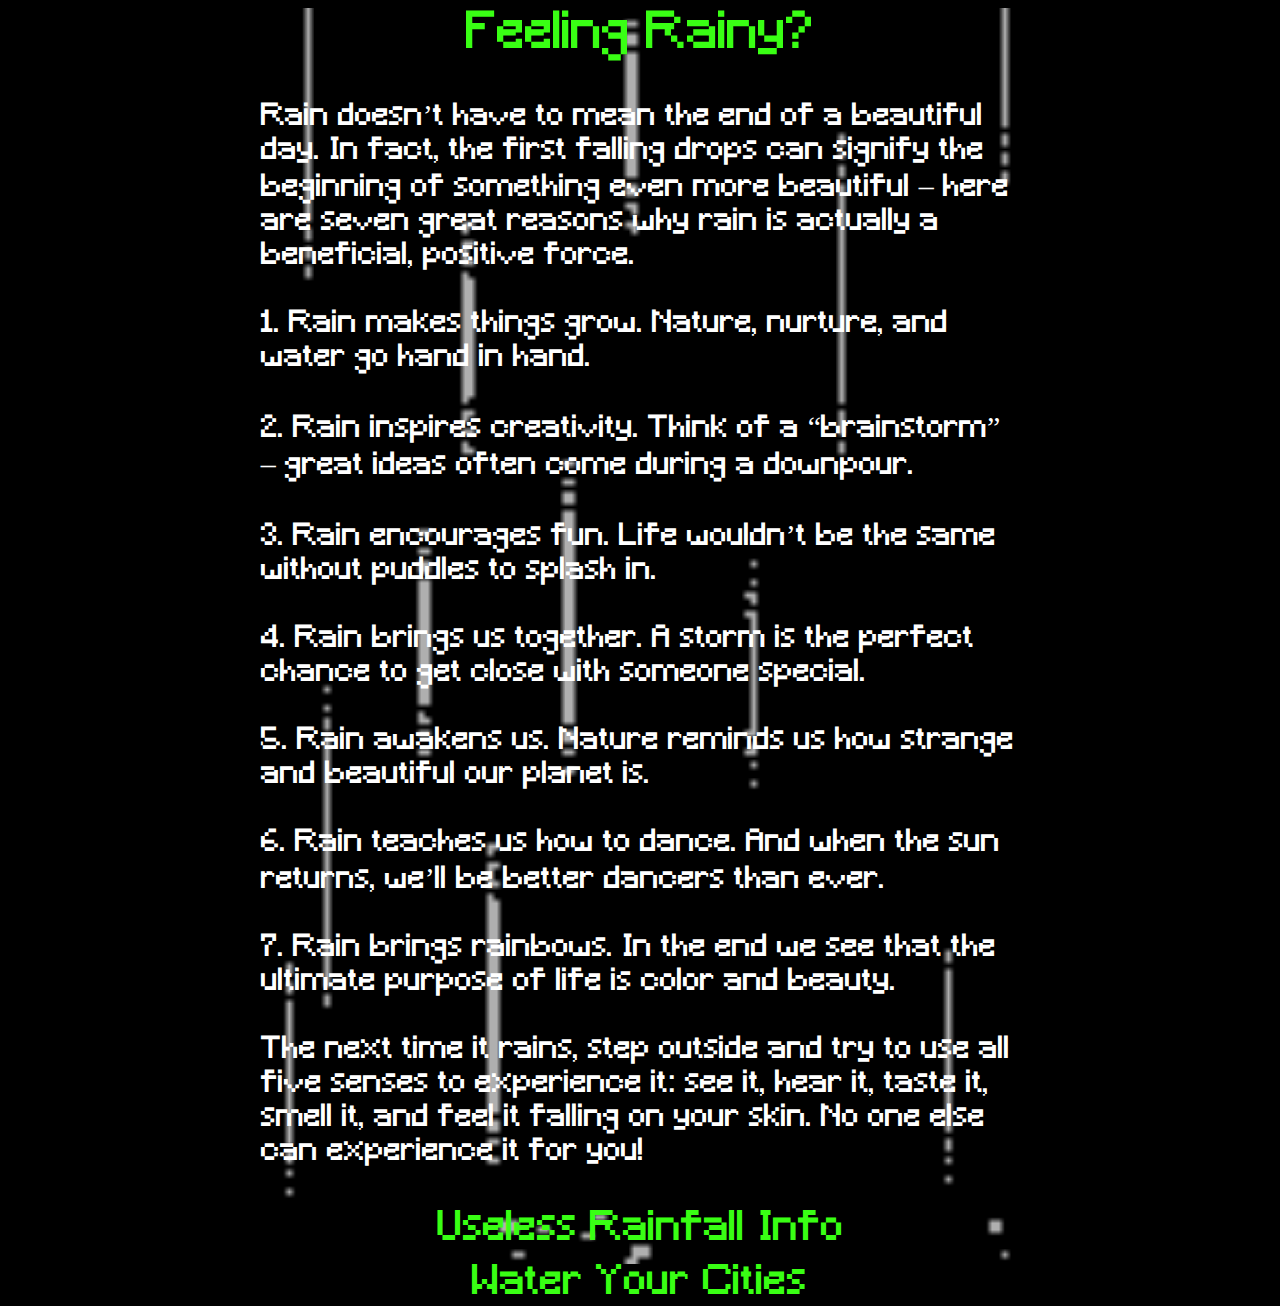
<file: index.html>
<!DOCTYPE html>
<html>
	<head>
		<meta charset="utf-8">
		<meta name="viewport" content="width=device-width, initial-scale=1">
		<link rel="stylesheet" type="text/css" href="css.css">
		<title>Project3</title>

	</head>

	<body>

		<div class="wrap">
			<div class="titlewrap">
				<div class="title">Feeling Rainy?</div>
			</div>

			

			<div class="article">
				<span>Rain doesn’t have to mean the end of a beautiful day. In fact, the first falling drops can signify the beginning of something even more beautiful – here are seven great reasons why rain is actually a beneficial, positive force.</span>
				<br/><br/>
				1. Rain makes things grow. Nature, nurture, and water go hand in hand.
				<br/><br/>
				2. Rain inspires creativity. Think of a “brainstorm” – great ideas often come during a downpour.
				<br/><br/>
				3. Rain encourages fun. Life wouldn’t be the same without puddles to splash in.
				<br/><br/>
				4. Rain brings us together. A storm is the perfect chance to get close with someone special.
				<br/><br/>
				5. Rain awakens us. Nature reminds us how strange and beautiful our planet is.
				<br/><br/>
				6. Rain teaches us how to dance. And when the sun returns, we’ll be better dancers than ever.
				<br/><br/>
				7. Rain brings rainbows. In the end we see that the ultimate purpose of life is color and beauty.
				<br/><br/>
				<span>The next time it rains, step outside and try to use all five senses to experience it: see it, hear it, taste it, smell it, and feel it falling on your skin. No one else can experience it for you!</span>
				<br/><br/>
			</div>

			<div class="buttons">
				<a href="index2.html" class="rainfall">Useless Rainfall Info</a>
				<a href="index3.html" class="pictures">Water Your Cities</a>
			</div>

		</div>
		

	</body>

</html>
</file>
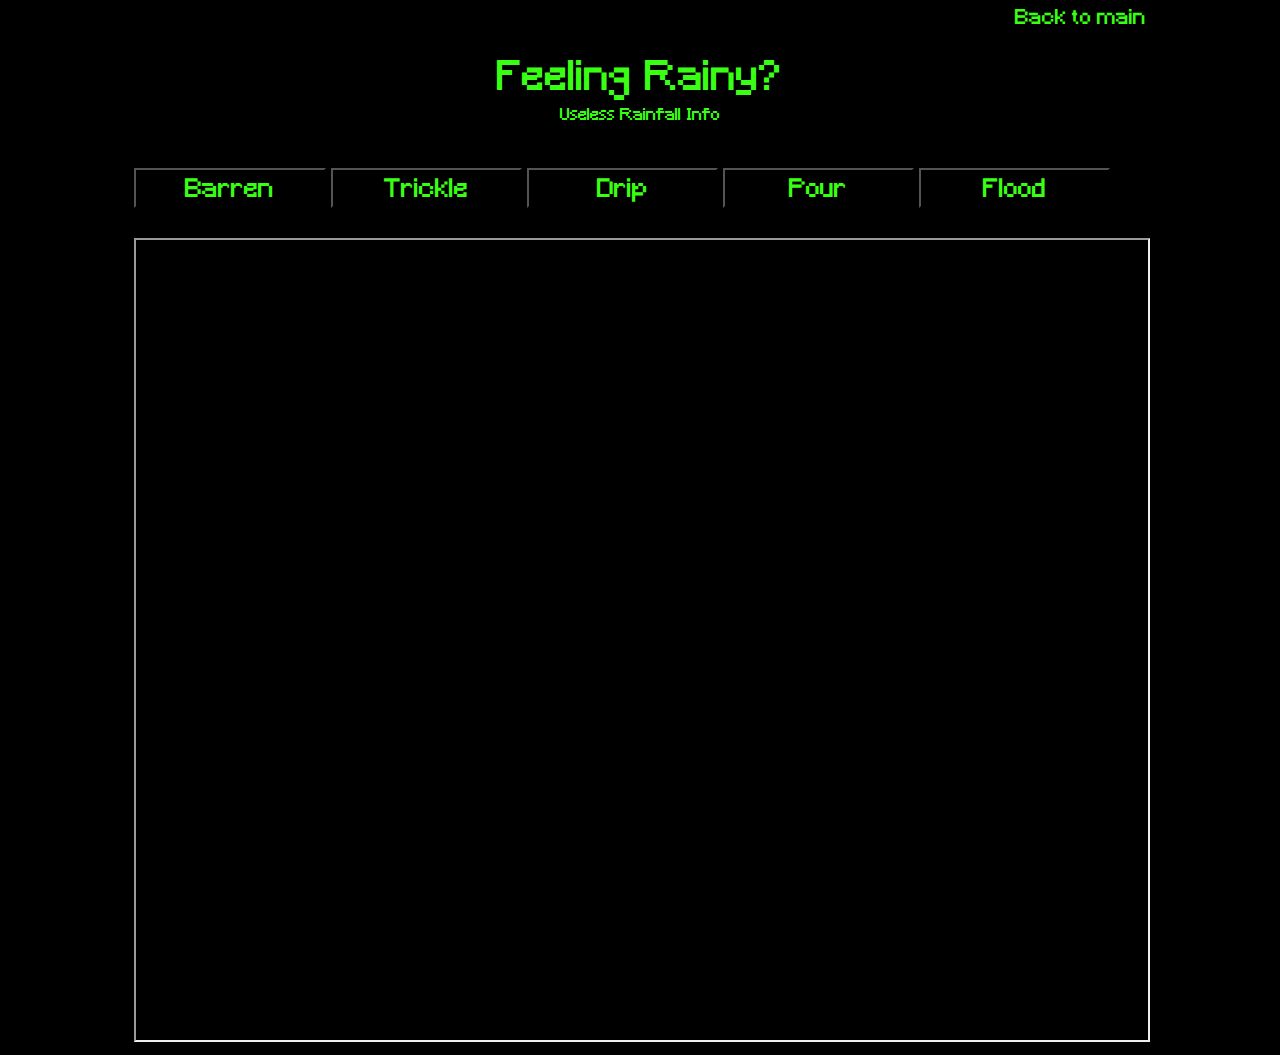
<file: index2.html>
<!DOCTYPE html>
<html>
	<head>
		<meta charset="utf-8">
		<meta name="viewport" content="width=device-width, initial-scale=1">
		<link rel="stylesheet" type="text/css" href="css2.css">
		<title>Project3</title>

	</head>

	<body>

		<div class="wrap">
			<div class="titlewrap">
				<div class="back"><a href="index.html" >Back to main</a></div>
				<div class="title">Feeling Rainy?</div>
				<div class="subtitle">Useless Rainfall Info</div>
			</div>

			<div class="button">
				<button  onclick="document.getElementById('info').src = 'site2/index.html'" class="sort" id="barren">Barren</button>

				<button onclick="document.getElementById('info').src = 'site2/index2.html'" class="sort" id="trickle">Trickle</button>

				<button onclick="document.getElementById('info').src = 'site2/index3.html'" class="sort" id="wet">Drip</button>

				<button onclick="document.getElementById('info').src = 'site2/index4.html'" class="sort" id="damp">Pour</button>

				<button onclick="document.getElementById('info').src = 'site2/index5.html'" class="sort" id="flood">Flood</button>


			</div>


			<iframe src="site2/index.html" class="info" id="info" src="" tilte="example"></iframe>

			<script src="main.js"></script>

		</div>
		

	</body>

</html>
</file>
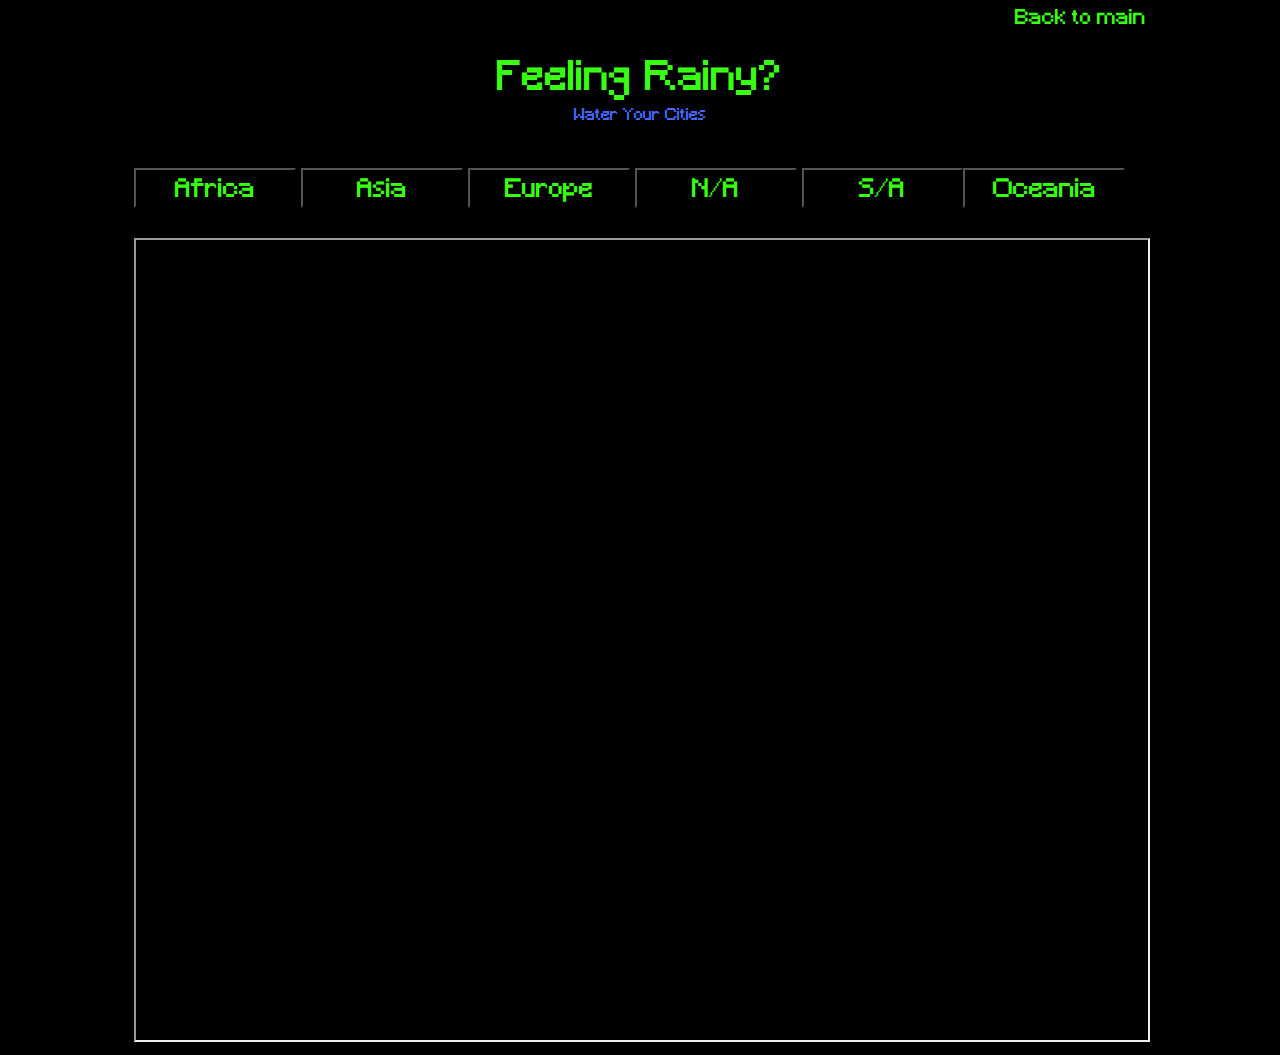
<file: index3.html>
<!DOCTYPE html>
<html>
	<head>
		<meta charset="utf-8">
		<meta name="viewport" content="width=device-width, initial-scale=1">
		<link rel="stylesheet" type="text/css" href="css3.css">
		<title>Project3</title>

	</head>

	<body>

		<div class="wrap">
			<div class="titlewrap">
				<div class="back"><a href="index.html" >Back to main</a></div>
				<div class="title">Feeling Rainy?</div>
				<div class="subtitle">Water Your Cities</div>
			</div>

			<div class="button">
				<button  onclick="document.getElementById('info').src = 'site3/index.html'" class="sort" id="barren">Africa</button>

				<button onclick="document.getElementById('info').src = 'site3/index2.html'" class="sort" id="trickle">Asia</button>

				<button onclick="document.getElementById('info').src = 'site3/index3.html'" class="sort" id="wet">Europe</button>

				<button onclick="document.getElementById('info').src = 'site3/index4.html'" class="sort" id="damp">N/A</button>

				<button onclick="document.getElementById('info').src = 'site3/index5.html'" class="sort" id="flood">S/A<a/button>

				<button onclick="document.getElementById('info').src = 'site3/index6.html'" class="sort" id="flood">Oceania</button>


			</div>


			<iframe src="site3/index.html" class="info" id="info" src="" tilte="example"></iframe>

			<script src="main2.js"></script>

		</div>
		

	</body>

</html>
</file>
<file: css.css>
@font-face{
	font-family: pixel;
	src: url(Minecraft.ttf);
}

body{
	font-family: pixel;
	background-color: black;
	color: #39FF14;
}

.wrap{
	align-items: center;
	height: auto;
	margin-left: 20%;
	width: 60%;
	background-image: url(rain_effect.gif);
	background-size: cover;

}

.title{
	width: 100%;
	height: 60px;
	font-size: 40px;
	text-align: center;
	align-items: center;
	margin-bottom: 50px;
}


.buttons{
	display: flex;
	align-content: center;
	flex-wrap: wrap;
	text-align: right;
	width: 100%;
	height: 10px;
	align-items: right;
	margin-bottom: 40px;
	margin-top: 50px;
}

a:hover{
	color: white;
}

a{
	text-decoration: none;
	color: #39FF14;
	width: 100%;
	text-align: center;
	font-size: 30px;
}

.rainfall{
	margin-top: 10px;
	margin-bottom: 10px;
}

.pictures{
	margin-bottom: 15px;
}



/*end of map*/


.article{
	color: white;
	width: 100%;
	margin-bottom: 30px;
	align-items: center;
	align-content: center;

}


/*end of buttons*/



@media screen and (min-width: 1200px){

	.title{
		font-size: 50px;
		margin-bottom: 30px;
	}

    .article{
        font-size: 30px;
    }

    a{
    	font-size: 40px;
    }

}


@media screen and (max-width: 1200px) and (min-width: 700px){


    .article{
        font-size: 20px;
    }

    .wrap{
    	margin-left: 15%;
		width: 70%;

    }

}

@media screen and (max-width: 700px) {
    .article{
    	font-size: 15px;
    }

    .wrap{
    	margin-left: 10%;
		width: 80%;

}
/*end of size  variables*/
</file>
<file: css2.css>
@font-face{
	font-family: pixel;
	src: url(Minecraft.ttf);
}

body{
	font-family: pixel;
	background-color: black;
	color: #39FF14;
}

button{
	font-family: pixel;
	background-color: black;
	color: #39FF14;
}

.wrap{
	align-items: center;
	width: 80%;
	height: auto;
	margin-left: 10%;
}

.back{
	text-align: right;
	width: 100%;
	height: 10px;
	align-items: right;
	margin-bottom: 40px;
	font-size: 12px;
}

a:hover{
	color: white;
}

a{
	text-decoration: none;
	color: #39FF14;

}

.title{
	width: 100%;
	height: 50px;
	font-size: 40px;
	text-align: center;
	align-items: center;
}

.subtitle{
	width: 100%;
	height: 40px;
	text-align: center;
	margin-bottom: 20px;
}

.info{
	width: 100%;
	height: 800px;
}
/*end of map*/


.button{
	color: white;
	width: 100%;
	margin-bottom: 20px;
	align-items: center;
	align-content: center;

}

.sort:active, .active{
	background-color: darkgray;
}

.sort{
	width: 18.9%;
	height: 40px;
	margin-bottom: 10px;
	text-align: center;
	line-height: 40px;
	font-size: 20px;
}

.sort:hover{
	background-color: darkgrey;
	color: #39FF14;
	cursor: pointer;
}
/*end of buttons*/

@media screen and (min-width: 1200px){

    .sort{
        font-size: 25px;
    }

    .back{
    	font-size: 20px;
    }

}

@media screen and (max-width: 1200px) and (min-width: 700px){


    .sort{
        font-size: 18px;
    }

}

@media screen and (max-width: 700px) {
    .sort{
    	font-size: 15px;
    }
}
</file>
<file: css3.css>
@font-face{
	font-family: pixel;
	src: url(Minecraft.ttf);
}

body{
	font-family: pixel;
	background-color: black;
	color: #39FF14;
}

button{
	font-family: pixel;
	background-color: black;
	color: #39FF14;
}

.wrap{
	align-items: center;
	width: 80%;
	height: auto;
	margin-left: 10%;
}

.back{
	text-align: right;
	width: 100%;
	height: 10px;
	align-items: right;
	margin-bottom: 40px;
	font-size: 12px;
}

a:hover{
	color: white;
}

a{
	text-decoration: none;
	color: #39FF14;

}

.title{
	width: 100%;
	height: 50px;
	font-size: 40px;
	text-align: center;
	align-items: center;
}

.subtitle{
	width: 100%;
	height: 40px;
	text-align: center;
	margin-bottom: 20px;
	color: #4666FF;
}

.info{
	width: 100%;
	height: 800px;
}
/*end of map*/


.button{
	color: white;
	width: 100%;
	margin-bottom: 20px;
	align-items: center;
	align-content: center;

}

.sort:active, .active{
	background-color: darkgray;
}

.sort{
	width: 15%;
	height: 40px;
	margin-bottom: 10px;
	text-align: center;
	line-height: 40px;
	font-size: 20px;
}

.sort:hover{
	background-color: darkgrey;
	color: #39FF14;
	cursor: pointer;
}
/*end of buttons*/

.content{
	text-align: center;
	width: 100%;
}

@media screen and (min-width: 1200px){

    .sort{
        font-size: 25px;
    }

    .back{
    	font-size: 20px;
    }

    .sort{
    	width: 16%;
    }

}

@media screen and (max-width: 1200px) and (min-width: 700px){


    .sort{
        font-size: 18px;
    }

}

@media screen and (max-width: 700px) {
    .sort{
    	font-size: 15px;
    }
}
</file>
